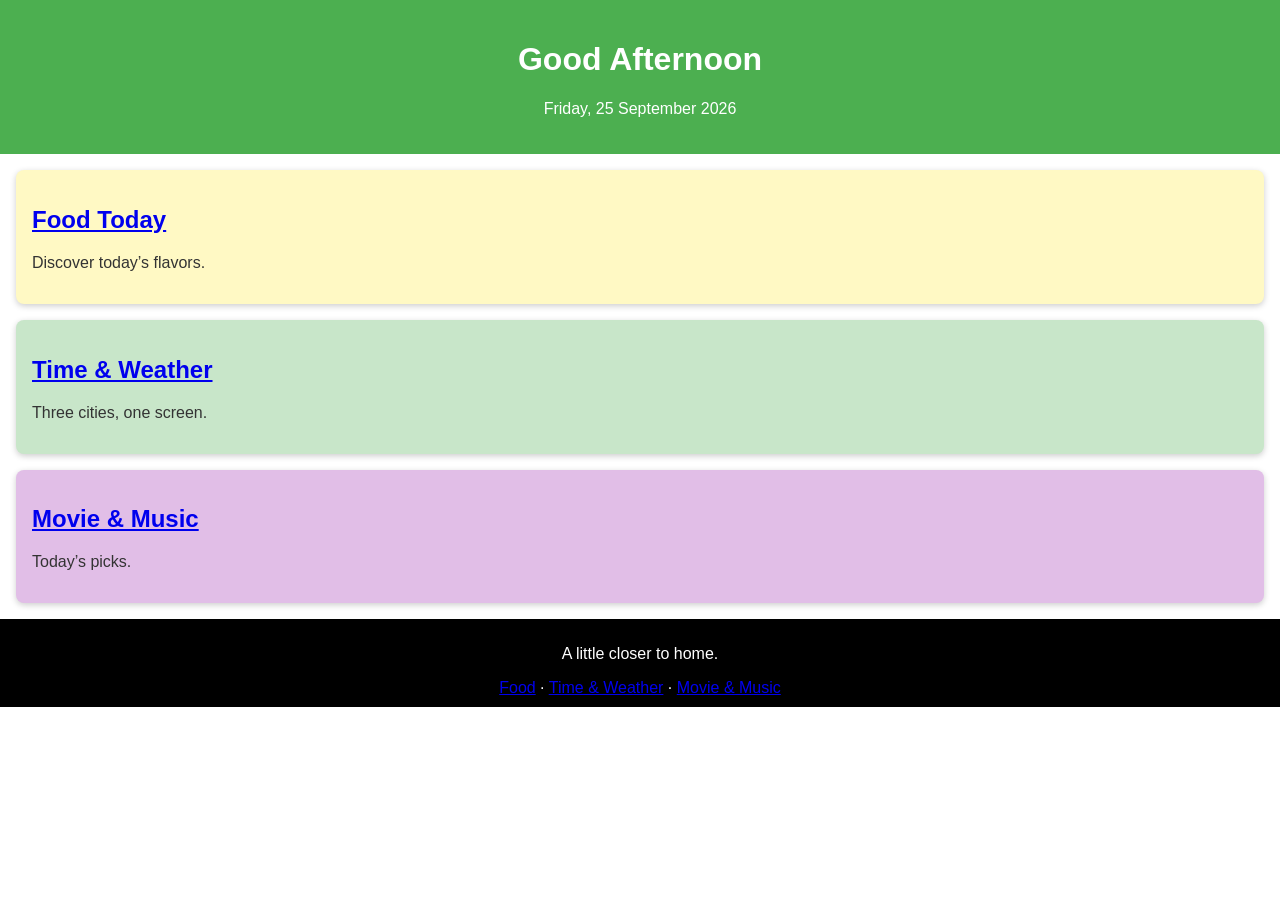
<file: index.html>
<!DOCTYPE html>
<html lang="en">
<head>
  <meta charset="UTF-8">
  <title>My First Dashboard</title>
  <link rel="stylesheet" href="style.css">
</head>
<body>
  <header>
    <h1>Good Afternoon</h1>
    <p>Friday, 25 September 2026</p>
  </header>

  <main>
    <section class="card yellow">
      <h2><a href="food.html">Food Today</a></h2>
      <p>Discover today’s flavors.</p>
    </section>

    <section class="card green">
      <h2><a href="time.html">Time & Weather</a></h2>
      <p>Three cities, one screen.</p>
    </section>

    <section class="card purple">
      <h2><a href="media.html">Movie & Music</a></h2>
      <p>Today’s picks.</p>
    </section>
  </main>

  <footer>
    <p>A little closer to home.</p>
    <nav>
      <a href="food.html">Food</a> · 
      <a href="time.html">Time & Weather</a> · 
      <a href="media.html">Movie & Music</a>
    </nav>
  </footer>
</body>
</html>
</file>
<file: style.css>
/* General reset */
body {
  margin: 0;
  font-family: Arial, sans-serif;
  color: #333;
}

/* Header */
header {
  background: #4CAF50;
  color: white;
  padding: 20px;
  text-align: center;
}

header nav a {
  color: white;
  text-decoration: none;
  margin: 0 8px;
}

/* Cards */
.card {
  background: white;
  border-radius: 8px;
  padding: 16px;
  margin: 16px;
  box-shadow: 0 2px 6px rgba(0,0,0,0.2);
}

.card.yellow {
  background: #fff9c4;
}

.card.green {
  background: #c8e6c9;
}

.card.purple {
  background: #e1bee7;
}

/* Footer */
footer {
  background: #000;
  color: white;
  text-align: center;
  padding: 10px;
}

/* Backgrounds for each page */
body.food {
  background: url("images/food-bg.jpg") no-repeat center center fixed;
  background-size: cover;
}

body.time {
  background: url("images/time-bg.jpg") no-repeat center center fixed;
  background-size: cover;
}

body.media {
  background: url("images/media-bg.jpg") no-repeat center center fixed;
  background-size: cover;
}
</file>
